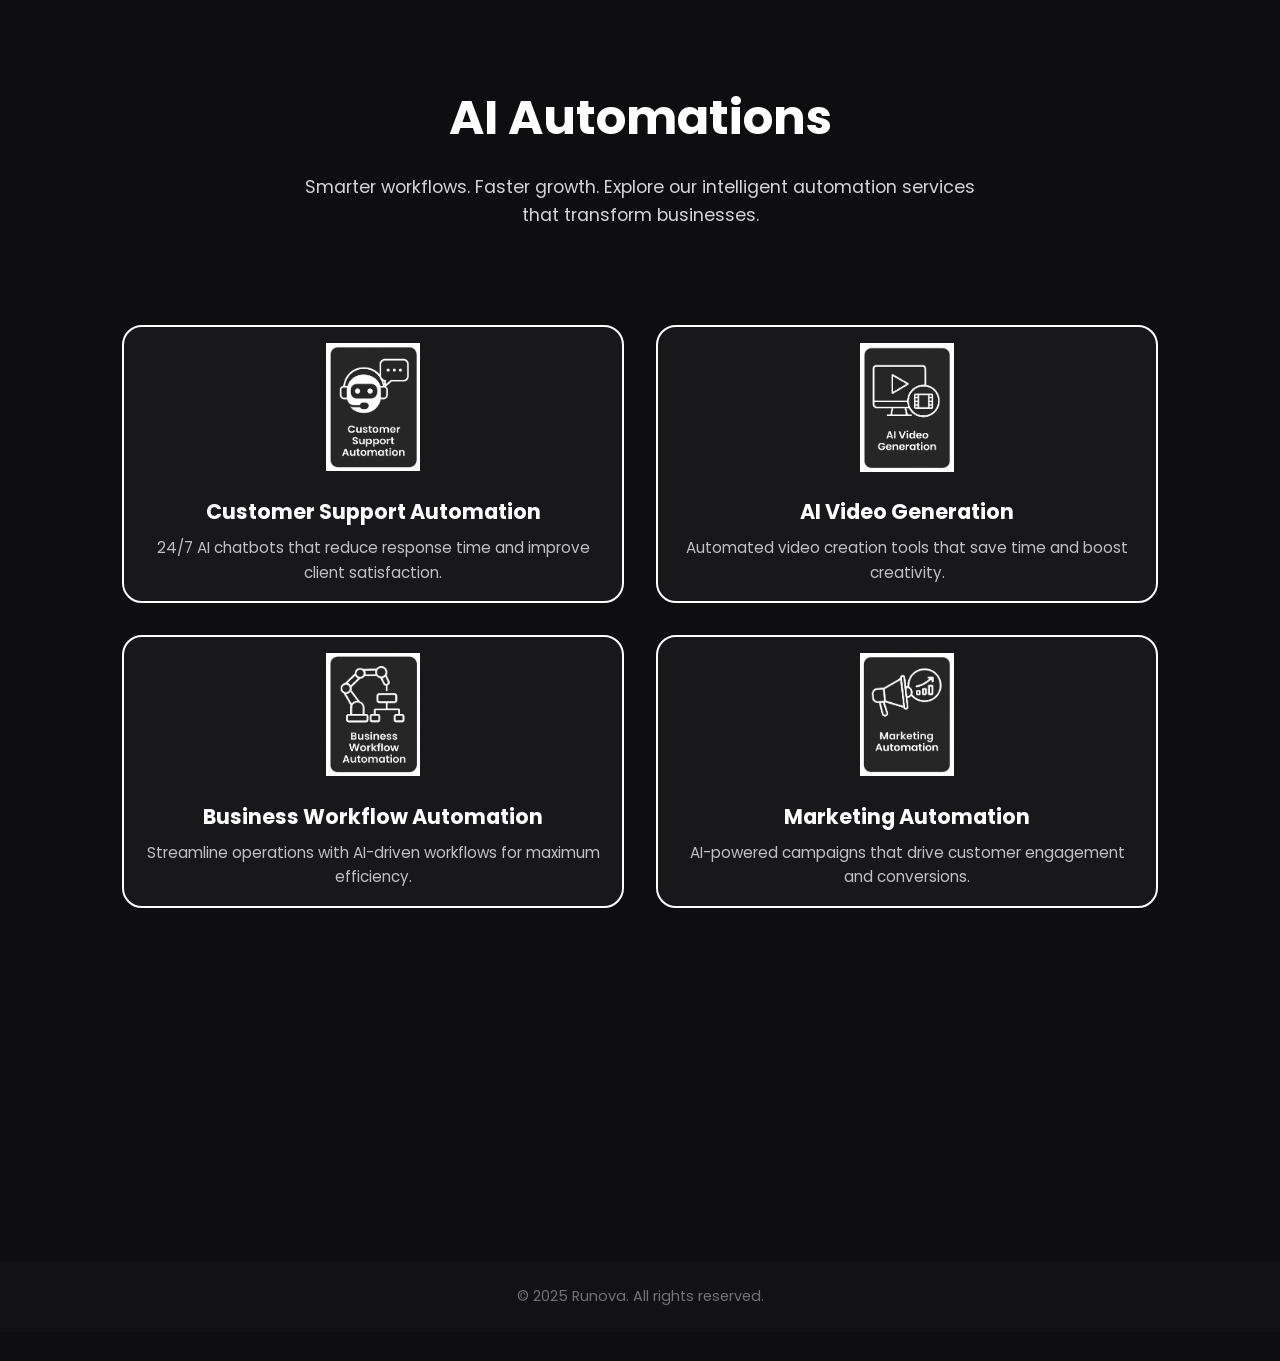
<file: ai-automations.html>
<!DOCTYPE html>
<html lang="en">
<head>
  <meta charset="UTF-8" />
  <meta name="viewport" content="width=device-width, initial-scale=1.0" />
  <title>AI Automations | Runova</title>
  <link rel="stylesheet" href="style.css" />
  <link href="https://fonts.googleapis.com/css2?family=Poppins:wght@300;500;700&display=swap" rel="stylesheet">
  <!-- AOS Animation Library -->
  <link href="https://unpkg.com/aos@2.3.4/dist/aos.css" rel="stylesheet" />
  <style>
    body {
      background-color: #0e0e10;
      color: #ffffff;
      font-family: 'Poppins', sans-serif;
      margin: 0;
      padding: 0;
      text-align: center;
    }

    .service-hero {
      padding: 5rem 2rem 3rem;
    }
    .service-hero h1 {
      font-size: 3rem;
      font-weight: 700;
      margin-bottom: 1rem;
    }
    .service-hero p {
      font-size: 1.1rem;
      color: #d4d4d8;
      max-width: 700px;
      margin: 0 auto;
    }

    .poster-grid {
      display: grid;
      grid-template-columns: 1fr;
      gap: 2rem;
      padding: 3rem 2rem;
      max-width: 1100px;
      margin: 0 auto;
    }

    .poster {
      background-color: #18181b;
      border: 2px solid #ffffff;
      border-radius: 20px;
      padding: 1rem;
      transition: transform 0.4s ease, box-shadow 0.4s ease;
      cursor: pointer;
      overflow: hidden;
    }
    .poster img {
      width: 30%;
      max-width: 250px;
    }

     @media(min-width: 768px) {
       .poster img {
         width: 20%;
         max-width: 200px;
             }
      }


    .poster:hover {
      transform: scale(1.05);
      box-shadow: 0 0 25px rgba(255,255,255,0.6);
    }
    .poster h3 {
      margin-top: 1rem;
      font-size: 1.3rem;
      color: #ffffff;
    }
    .poster p {
      font-size: 0.95rem;
      color: #c0c0c7;
      margin-top: 0.5rem;
    }

    @media(min-width: 768px) {
      .poster-grid {
        grid-template-columns: repeat(2, 1fr);
      }
    }

    /* CTA Section */
    .cta-section {
      padding: 4rem 2rem;
      background-color: #121214;
      margin-top: 3rem;
    }
    .cta-section h2 {
      font-size: 2rem;
      margin-bottom: 1.5rem;
    }
    .cta-btn {
  background-color: #15de5f;   /* WhatsApp green */
  color: #000000;              /* White text */
  padding: 0.9rem 2rem;
  border-radius: 30px;
  font-weight: 600;
  text-decoration: none;
  transition: all 0.3s ease;
  display: inline-block;
  animation: pulse 1.5s infinite; /* nonstop zoom animation */
 }

  /* Zoom in/out animation */
  @keyframes pulse {
   0% { transform: scale(1); }
   50% { transform: scale(1.15); }
  100% { transform: scale(1); }
 }

  .cta-btn:hover {
    background-color: #f6f9f7; /* slightly darker green on hover */
    transform: scale(1.05);
   }

   
  </style>
</head>
<body>

  <!-- Hero Section -->
  <section class="service-hero" data-aos="fade-up">
    <h1>AI Automations</h1>
    <p>Smarter workflows. Faster growth. Explore our intelligent automation services that transform businesses.</p>
  </section>

  <!-- Posters Grid -->
  <section class="poster-grid">
    <div class="poster" data-aos="fade-up">
      <img src="/ai automation posters/custmer support automation poster for ai automation.png" alt="AI Chatbots">
      <h3>Customer Support Automation</h3>
      <p>24/7 AI chatbots that reduce response time and improve client satisfaction.</p>
    </div>

    <div class="poster" data-aos="fade-up">
      <img src="/ai automation posters/ai videos generator poster for ai automations.png" alt="AI Video">
      <h3>AI Video Generation</h3>
      <p>Automated video creation tools that save time and boost creativity.</p>
    </div>

    <div class="poster" data-aos="fade-up">
      <img src="/ai automation posters/business workflow poster for ai automation.png" alt="Workflow Automation">
      <h3>Business Workflow Automation</h3>
      <p>Streamline operations with AI-driven workflows for maximum efficiency.</p>
    </div>

    <div class="poster" data-aos="fade-up">
      <img src="/ai automation posters/marketing automations poster for ai automation.png" alt="Marketing Automation">
      <h3>Marketing Automation</h3>
      <p>AI-powered campaigns that drive customer engagement and conversions.</p>
    </div>
  </section>

  <!-- CTA Section -->
  <section class="cta-section" data-aos="fade-up">
    <h2>Want to Automate Your Business?</h2>
    <a href="https://wa.me/917093586231?text=Hello%20Runova%2C%20I%27m%20interested%20in%20AI%20automation%20services." class="cta-btn" target="_blank">
      Chat with us on WhatsApp
    </a>
  </section>

  <!-- Footer -->
  <footer>
    <p>&copy; 2025 Runova. All rights reserved.</p>
  </footer>

  <!-- AOS Library JS -->
  <script src="https://unpkg.com/aos@2.3.4/dist/aos.js"></script>
  <script>
    AOS.init({ duration: 800, offset: 120 });
  </script>
</body>
</html>
</file>
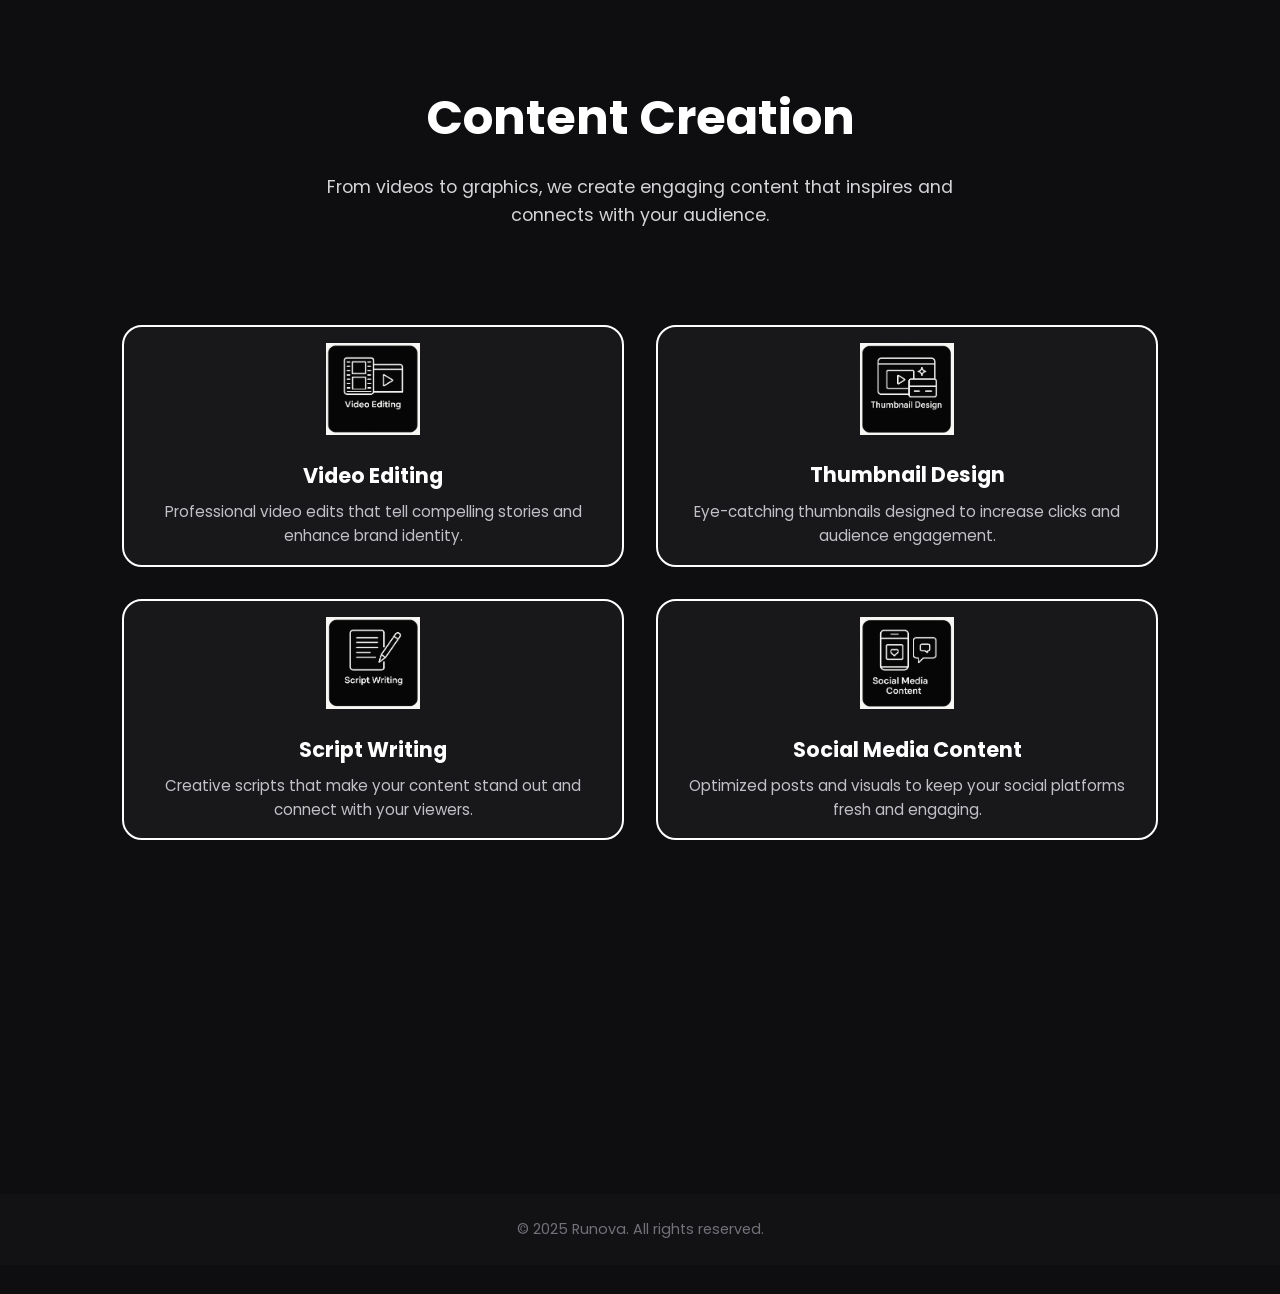
<file: content-creation.html>
<!DOCTYPE html>
<html lang="en">
<head>
  <meta charset="UTF-8" />
  <meta name="viewport" content="width=device-width, initial-scale=1.0" />
  <title>Content Creation | Runova</title>
  <link rel="stylesheet" href="style.css" />
  <link href="https://fonts.googleapis.com/css2?family=Poppins:wght@300;500;700&display=swap" rel="stylesheet">
  <!-- AOS Animation Library -->
  <link href="https://unpkg.com/aos@2.3.4/dist/aos.css" rel="stylesheet" />
  <style>
    body {
      background-color: #0e0e10;
      color: #ffffff;
      font-family: 'Poppins', sans-serif;
      margin: 0;
      padding: 0;
      text-align: center;
    }

    .service-hero {
      padding: 5rem 2rem 3rem;
    }
    .service-hero h1 {
      font-size: 3rem;
      font-weight: 700;
      margin-bottom: 1rem;
    }
    .service-hero p {
      font-size: 1.1rem;
      color: #d4d4d8;
      max-width: 700px;
      margin: 0 auto;
    }

    .poster-grid {
      display: grid;
      grid-template-columns: 1fr;
      gap: 2rem;
      padding: 3rem 2rem;
      max-width: 1100px;
      margin: 0 auto;
    }

    .poster {
      background-color: #18181b;
      border: 2px solid #ffffff;
      border-radius: 20px;
      padding: 1rem;
      transition: transform 0.4s ease, box-shadow 0.4s ease;
      cursor: pointer;
      overflow: hidden;
    }

    .poster img {
      width: 30%;
      max-width: 250px;
     }

     @media(min-width: 768px) {
       .poster img {
         width: 20%;
         max-width: 200px;
             }
      }

    .poster:hover {
      transform: scale(1.05);
      box-shadow: 0 0 25px rgba(255,255,255,0.6);
    }
     
    .poster h3 {
      margin-top: 1rem;
      font-size: 1.3rem;
      color: #ffffff;
    }
    .poster p {
      font-size: 0.95rem;
      color: #c0c0c7;
      margin-top: 0.5rem;
    }

    @media(min-width: 768px) {
      .poster-grid {
        grid-template-columns: repeat(2, 1fr);
      }
    }

    /* CTA Section */
    .cta-section {
      padding: 4rem 2rem;
      background-color: #121214;
      margin-top: 3rem;
    }
    .cta-section h2 {
      font-size: 2rem;
      margin-bottom: 1.5rem;
    }
    .cta-btn {
  background-color: #15de5f;   /* WhatsApp green */
  color: #000000;              /* White text */
  padding: 0.9rem 2rem;
  border-radius: 30px;
  font-weight: 600;
  text-decoration: none;
  transition: all 0.3s ease;
  display: inline-block;
  animation: pulse 1.5s infinite; /* nonstop zoom animation */
 }

  /* Zoom in/out animation */
  @keyframes pulse {
   0% { transform: scale(1); }
   50% { transform: scale(1.15); }
  100% { transform: scale(1); }
 }

  .cta-btn:hover {
    background-color: #f6f9f7; /* slightly darker green on hover */
    transform: scale(1.05);
   }
  </style>
</head>
<body>

  <!-- Hero Section -->
  <section class="service-hero" data-aos="fade-up">
    <h1>Content Creation</h1>
    <p>From videos to graphics, we create engaging content that inspires and connects with your audience.</p>
  </section>

  <!-- Posters Grid -->
  <section class="poster-grid">
    <div class="poster" data-aos="fade-up">
      <img src="/content creation poster/video editing poster in content creation.png" alt="Video Editing">
      <h3>Video Editing</h3>
      <p>Professional video edits that tell compelling stories and enhance brand identity.</p>
    </div>

    <div class="poster" data-aos="fade-up">
      <img src="/content creation poster/thumbnai design poster in content creagtion.png" alt="Thumbnail Design">
      <h3>Thumbnail Design</h3>
      <p>Eye-catching thumbnails designed to increase clicks and audience engagement.</p>
    </div>

    <div class="poster" data-aos="fade-up">
      <img src="/content creation poster/script writing poster in content creations.png" alt="Script Writing">
      <h3>Script Writing</h3>
      <p>Creative scripts that make your content stand out and connect with your viewers.</p>
    </div>

    <div class="poster" data-aos="fade-up">
      <img src="/content creation poster/social media poster in content creation.png" alt="Social Media Content">
      <h3>Social Media Content</h3>
      <p>Optimized posts and visuals to keep your social platforms fresh and engaging.</p>
    </div>
  </section>

  <!-- CTA Section -->
  <section class="cta-section" data-aos="fade-up">
    <h2>Want Engaging Content for Your Brand?</h2>
    <a href="https://wa.me/917093586231?text=Hello%20Runova%2C%20I%27m%20interested%20in%20Content%20Creation%20services." class="cta-btn" target="_blank">
      Chat with us on WhatsApp
    </a>
  </section>

  <!-- Footer -->
  <footer>
    <p>&copy; 2025 Runova. All rights reserved.</p>
  </footer>

  <!-- AOS Library JS -->
  <script src="https://unpkg.com/aos@2.3.4/dist/aos.js"></script>
  <script>
    AOS.init({ duration: 800, offset: 120 });
  </script>
</body>
</html>
</file>
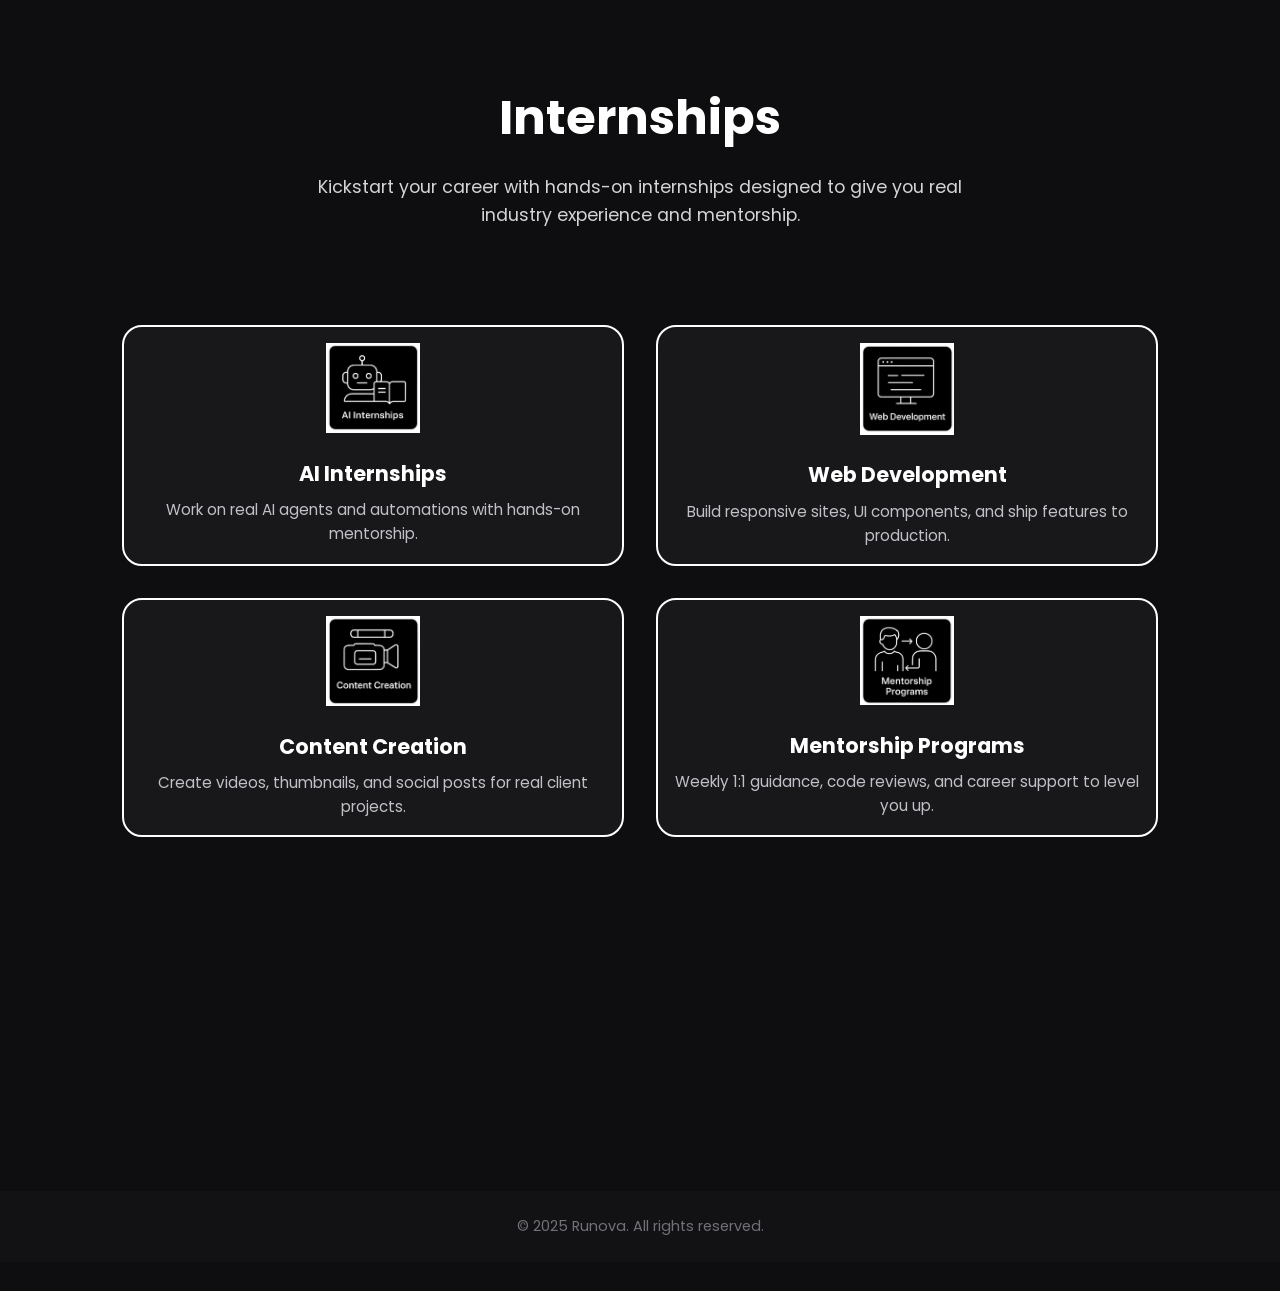
<file: internships.html>
<!DOCTYPE html>
<html lang="en">
<head>
  <meta charset="UTF-8" />
  <meta name="viewport" content="width=device-width, initial-scale=1.0" />
  <title>Internships | Runova</title>
  <link rel="stylesheet" href="style.css" />
  <link href="https://fonts.googleapis.com/css2?family=Poppins:wght@300;500;700&display=swap" rel="stylesheet">
  <!-- AOS Animation Library -->
  <link href="https://unpkg.com/aos@2.3.4/dist/aos.css" rel="stylesheet" />
  <style>
    body {
      background-color: #0e0e10;
      color: #ffffff;
      font-family: 'Poppins', sans-serif;
      margin: 0;
      padding: 0;
      text-align: center;
    }

    .service-hero {
      padding: 5rem 2rem 3rem;
    }
    .service-hero h1 {
      font-size: 3rem;
      font-weight: 700;
      margin-bottom: 1rem;
    }
    .service-hero p {
      font-size: 1.1rem;
      color: #d4d4d8;
      max-width: 700px;
      margin: 0 auto;
    }

    .poster-grid {
      display: grid;
      grid-template-columns: 1fr;
      gap: 2rem;
      padding: 3rem 2rem;
      max-width: 1100px;
      margin: 0 auto;
    }

    .poster {
      background-color: #18181b;
      border: 2px solid #ffffff;
      border-radius: 20px;
      padding: 1rem;
      transition: transform 0.4s ease, box-shadow 0.4s ease;
      cursor: pointer;
      overflow: hidden;
    }
    .poster img {
      width: 30%;
      max-width: 250px;
    }

     @media(min-width: 768px) {
       .poster img {
         width: 20%;
         max-width: 200px;
             }
      }

    .poster:hover {
      transform: scale(1.05);
      box-shadow: 0 0 25px rgba(255,255,255,0.6);
    }
    .poster h3 {
      margin-top: 1rem;
      font-size: 1.3rem;
      color: #ffffff;
    }
    .poster p {
      font-size: 0.95rem;
      color: #c0c0c7;
      margin-top: 0.5rem;
    }


    @media(min-width: 768px) {
      .poster-grid {
        grid-template-columns: repeat(2, 1fr);
      }
    }

    /* CTA Section */
    .cta-section {
      padding: 4rem 2rem;
      background-color: #121214;
      margin-top: 3rem;
    }
    .cta-section h2 {
      font-size: 2rem;
      margin-bottom: 1.5rem;
    }

  .cta-btn {
  background-color: #15de5f;   /* WhatsApp green */
  color: #000000;              /* White text */
  padding: 0.9rem 2rem;
  border-radius: 30px;
  font-weight: 600;
  text-decoration: none;
  transition: all 0.3s ease;
  display: inline-block;
  animation: pulse 1.5s infinite; /* nonstop zoom animation */
 }

  /* Zoom in/out animation */
  @keyframes pulse {
   0% { transform: scale(1); }
   50% { transform: scale(1.15); }
  100% { transform: scale(1); }
 }

  .cta-btn:hover {
    background-color: #f6f9f7; /* slightly darker green on hover */
    transform: scale(1.05);
   }

  </style>
</head>
<body>

  <!-- Hero Section -->
  <section class="service-hero" data-aos="fade-up">
    <h1>Internships</h1>
    <p>Kickstart your career with hands-on internships designed to give you real industry experience and mentorship.</p>
  </section>

  <!-- Posters Grid -->
  <section class="poster-grid">
  <div class="poster" data-aos="fade-up">
    <img src="/internships posters/ai internships poster in internships.jpg" alt="AI Internships">
    <h3>AI Internships</h3>
    <p>Work on real AI agents and automations with hands-on mentorship.</p>
  </div>

  <div class="poster" data-aos="fade-up">
    <img src="/internships posters/web development poster in internship.jpg" alt="Web Development Internships">
    <h3>Web Development</h3>
    <p>Build responsive sites, UI components, and ship features to production.</p>
  </div>

  <div class="poster" data-aos="fade-up">
    <img src="/internships posters/content creation poster in internships.jpg" alt="Content Creation Internships">
    <h3>Content Creation</h3>
    <p>Create videos, thumbnails, and social posts for real client projects.</p>
  </div>

  <div class="poster" data-aos="fade-up">
    <img src="/internships posters/mentornship poster in internship.jpg" alt="Mentorship Programs">
    <h3>Mentorship Programs</h3>
    <p>Weekly 1:1 guidance, code reviews, and career support to level you up.</p>
  </div>
</section>


  <!-- CTA Section -->
  <section class="cta-section" data-aos="fade-up">
    <h2>Want to Start Your Career with Us?</h2>
    <a href="https://wa.me/917093586231?text=Hello%20Runova%2C%20I%27m%20interested%20in%20Internship%20opportunities." class="cta-btn" target="_blank">
      Chat with us on WhatsApp
    </a>
  </section>

  <!-- Footer -->
  <footer>
    <p>&copy; 2025 Runova. All rights reserved.</p>
  </footer>

  <!-- AOS Library JS -->
  <script src="https://unpkg.com/aos@2.3.4/dist/aos.js"></script>
  <script>
    AOS.init({ duration: 800, offset: 120 });
  </script>
</body>
</html>
</file>
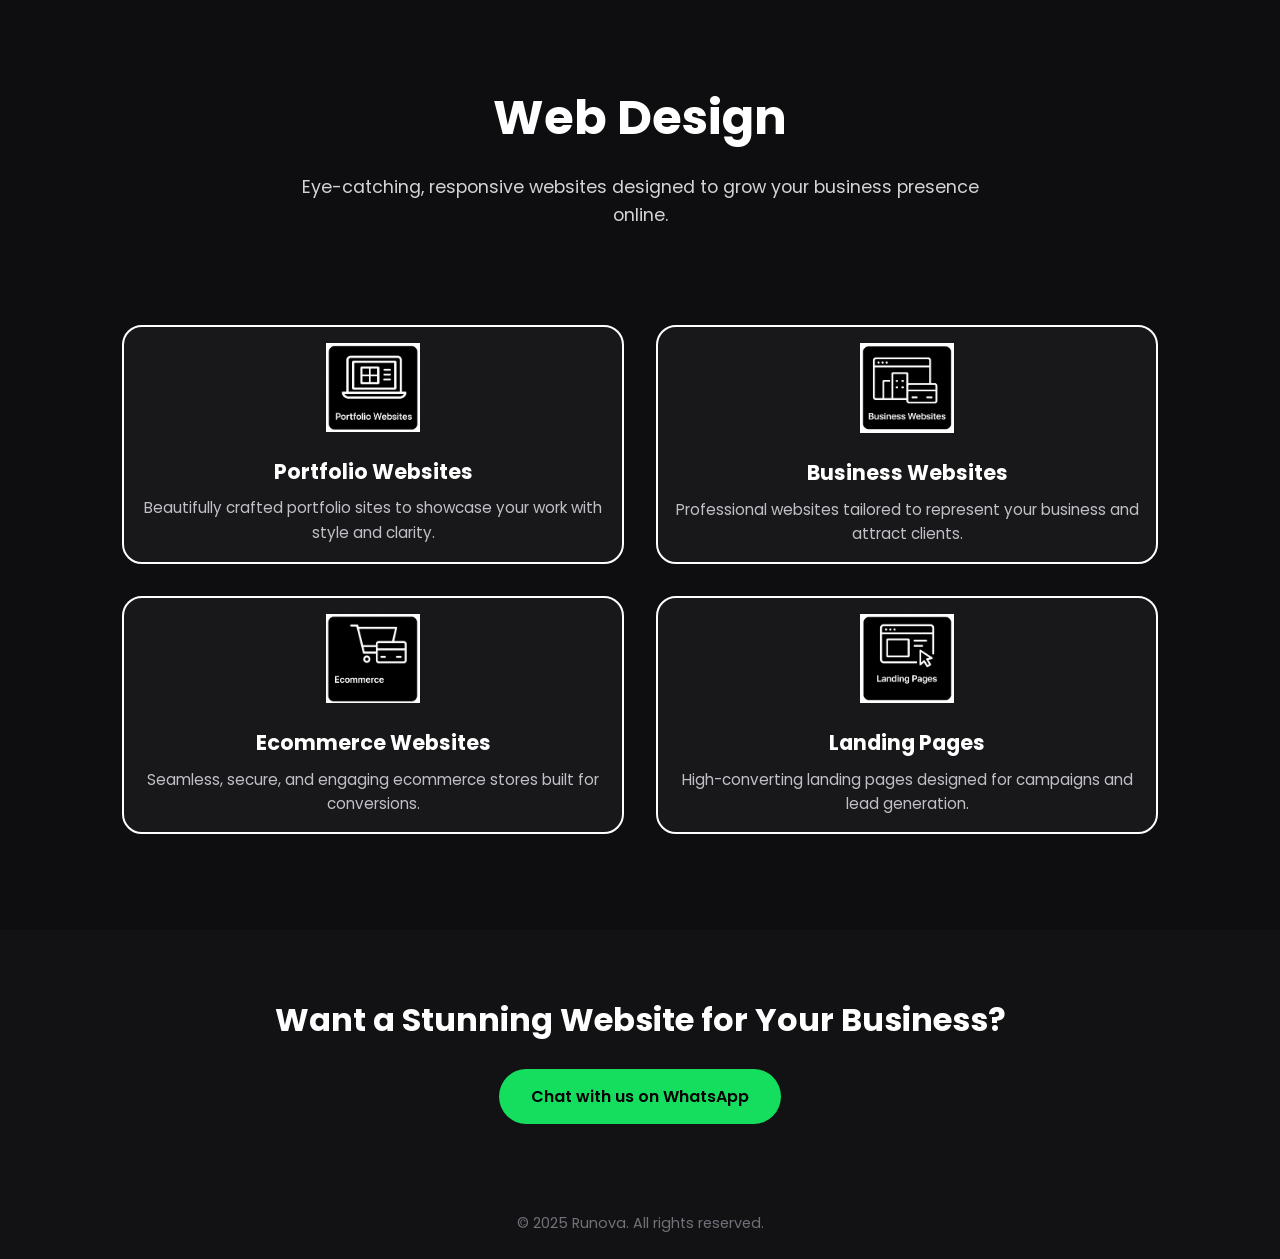
<file: web-design.html>
<!DOCTYPE html>
<html lang="en">
<head>
  <meta charset="UTF-8" />
  <meta name="viewport" content="width=device-width, initial-scale=1.0" />
  <title>Web Design | Runova</title>
  <link rel="stylesheet" href="style.css" />
  <link href="https://fonts.googleapis.com/css2?family=Poppins:wght@300;500;700&display=swap" rel="stylesheet">
  <!-- AOS Animation Library -->
  <link href="https://unpkg.com/aos@2.3.4/dist/aos.css" rel="stylesheet" />
  <style>
    body {
      background-color: #0e0e10;
      color: #ffffff;
      font-family: 'Poppins', sans-serif;
      margin: 0;
      padding: 0;
      text-align: center;
    }

    .service-hero {
      padding: 5rem 2rem 3rem;
    }
    .service-hero h1 {
      font-size: 3rem;
      font-weight: 700;
      margin-bottom: 1rem;
    }
    .service-hero p {
      font-size: 1.1rem;
      color: #d4d4d8;
      max-width: 700px;
      margin: 0 auto;
    }

    .poster-grid {
      display: grid;
      grid-template-columns: 1fr;
      gap: 2rem;
      padding: 3rem 2rem;
      max-width: 1100px;
      margin: 0 auto;
    }

    .poster {
      background-color: #18181b;
      border: 2px solid #ffffff;
      border-radius: 20px;
      padding: 1rem;
      transition: transform 0.4s ease, box-shadow 0.4s ease;
      cursor: pointer;
      overflow: hidden;
    }

    .poster img {
      width: 30%;
      max-width: 250px;
    }

     @media(min-width: 768px) {
       .poster img {
         width: 20%;
         max-width: 200px;
             }
      }

    .poster:hover {
      transform: scale(1.05);
      box-shadow: 0 0 25px rgba(255,255,255,0.6);
    }
    .poster h3 {
      margin-top: 1rem;
      font-size: 1.3rem;
      color: #ffffff;
    }
    .poster p {
      font-size: 0.95rem;
      color: #c0c0c7;
      margin-top: 0.5rem;
    }

    @media(min-width: 768px) {
      .poster-grid {
        grid-template-columns: repeat(2, 1fr);
      }
    }

    /* CTA Section */
    .cta-section {
      padding: 4rem 2rem;
      background-color: #121214;
      margin-top: 3rem;
    }
    .cta-section h2 {
      font-size: 2rem;
      margin-bottom: 1.5rem;
    }
    .cta-btn {
  background-color: #15de5f;   /* WhatsApp green */
  color: #000000;              /* White text */
  padding: 0.9rem 2rem;
  border-radius: 30px;
  font-weight: 600;
  text-decoration: none;
  transition: all 0.3s ease;
  display: inline-block;
  animation: pulse 1.5s infinite; /* nonstop zoom animation */
 }

  /* Zoom in/out animation */
  @keyframes pulse {
   0% { transform: scale(1); }
   50% { transform: scale(1.15); }
  100% { transform: scale(1); }
 }

  .cta-btn:hover {
    background-color: #f6f9f7; /* slightly darker green on hover */
    transform: scale(1.05);
   }
  </style>
</head>
<body>

  <!-- Hero Section -->
  <section class="service-hero" data-aos="fade-up">
    <h1>Web Design</h1>
    <p>Eye-catching, responsive websites designed to grow your business presence online.</p>
  </section>

  <!-- Posters Grid -->
  <section class="poster-grid">
    <div class="poster" data-aos="fade-up">
      <img src="/web design posters/portfolio web poster in web.png" alt="Portfolio Websites">
      <h3>Portfolio Websites</h3>
       <p>Beautifully crafted portfolio sites to showcase your work with style and clarity.</p>
    </div>

    <div class="poster" data-aos="fade-up">
      <img src="/web design posters/business web poster in web.png" alt="Business Websites">
      <h3>Business Websites</h3>
       <p>Professional websites tailored to represent your business and attract clients.</p>
    </div>

    <div class="poster" data-aos="fade-up">
      <img src="/web design posters/ecommers web poster in web.png" alt="Ecommerce Websites">
      <h3>Ecommerce Websites</h3>
       <p>Seamless, secure, and engaging ecommerce stores built for conversions.</p>
    </div>

    <div class="poster" data-aos="fade-up">
      <img src="/web design posters/landing pages poster in web.png" alt="Landing Pages">
      <h3>Landing Pages</h3>
      <p>High-converting landing pages designed for campaigns and lead generation.</p>
    </div>
  </section>

  <!-- CTA Section -->
  <section class="cta-section" data-aos="fade-up">
    <h2>Want a Stunning Website for Your Business?</h2>
    <a href="https://wa.me/917093586231?text=Hello%20Runova%2C%20I%27m%20interested%20in%20Web%20Design%20services." class="cta-btn" target="_blank">
      Chat with us on WhatsApp
    </a>
  </section>

  <!-- Footer -->
  <footer>
    <p>&copy; 2025 Runova. All rights reserved.</p>
  </footer>

  <!-- AOS Library JS -->
  <script src="https://unpkg.com/aos@2.3.4/dist/aos.js"></script>
  <script>
    AOS.init({ duration: 800, offset: 120 });
  </script>
</body>
</html>
</file>
<file: style.css>
/* Reset & Global Styles */
* {
  margin: 0;
  padding: 0;
  box-sizing: border-box;
}

body {
  font-family: 'Poppins', sans-serif;
  background-color: #0e0e10;
  color: #e4e4e7;
  line-height: 1.6;
  overflow-x: hidden;
}

/* Navbar */
.navbar {
  display: flex;
  justify-content: space-between;
  align-items: center;
  padding: 1.2rem 2rem;
  background-color: #121214;
  border-bottom: 1px solid rgba(255, 255, 255, 0.05);
  position: sticky;
  top: 0;
  z-index: 1000;
}

.logo {
  font-size: 1.6rem;
  font-weight:600;
  color: #ffffff;
}

.nav-links {
  list-style: none;
  display: flex;
  gap: 2rem;
}

.nav-links a {
  text-decoration: none;
  color: #d4d4d8;
  font-weight: 500;
  transition: color 0.3s ease;
}

.nav-links a:hover {
  color: #ffffff;
}

/* Mobile Nav */
@media (max-width: 768px) {
  .nav-links {
    flex-direction: column;
    gap: 1rem;
    background-color: #1a1a1d;
    position: absolute;
    top: 64px;
    right: 0;
    padding: 1rem 2rem;
    display: none;
  }

  .navbar.active .nav-links {
    display: flex;
  }

  .menu-toggle {
    display: block;
    cursor: pointer;
    font-size: 1.5rem;
    color: #ffffff;
  }
}

.menu-toggle {
  display: none;
}

/* Hero Section */
.hero {
  display: flex;
  flex-direction: column-reverse; /* Mobile: image below heading */
  align-items: center;
  text-align: center;
  padding: 2rem 1rem;
  background: radial-gradient(circle at top left, #18181b, #0e0e10);
  min-height: 70vh; /* Better for full height */
  gap: 1rem;
}


/* Add this media query to align side-by-side on bigger screens */
.hero-3d img {
  width: 400px;
  max-width: 100%;
  filter: drop-shadow(0 10px 15px rgb(246, 238, 241));
  animation: float 4s ease-in-out infinite;
}

@keyframes float {
  0%, 100% {
    transform: translateY(0);
  }
  50% {
    transform: translateY(-12px);
  }
}

@media (min-width: 768px) {
  .hero {
    flex-direction: row;
    justify-content: space-between;
    text-align: left;
    padding: 4rem;
    gap: 2rem;
  }

  .hero-content, .hero-3d {
    flex: 1;
  }

  .hero-3d {
    display: flex;
    justify-content: center;
  }
}

@media (max-width: 480px) {
  .hero-3d img {
    width: 100%;
    height: auto;
  }
}




.hero h1 {
  font-size: 2.5rem;
  font-weight: 600;
  margin-bottom: 1rem;
  color: #ffffff;
}

.hero h1 span {
  color: #f4f4f5;
  font-weight: 700;
}

.hero p {
  font-size: 1.1rem;
  color: #a1a1aa;
  max-width: 600px;
  margin-bottom: 2rem;
}

.cta-button {
  padding: 0.8rem 1.6rem;
  background-color: #ffffff;
  color: #0e0e10;
  border-radius: 2rem;
  font-weight: 600;
  text-decoration: none;
  transition: background-color 0.3s ease;
}

.cta-button:hover {
  background-color: #e4e4e7;
}

/* 3D Placeholder */




/* Footer */
footer {
  background-color: #121214;
  text-align: center;
  padding: 1.5rem 0;
  font-size: 0.9rem;
  color: #71717a;
}
/* Mobile Nav Toggle */
.menu-toggle {
  display: none;
}

@media (max-width: 768px) {
  .menu-toggle {
    display: block;
  }

  .nav-links {
    display: none;
    flex-direction: column;
    position: absolute;
    right: 0;
    top: 64px;
    background-color: #1a1a1d;
    padding: 1rem 2rem;
    border-radius: 0 0 0 10px;
    box-shadow: -2px 2px 12px rgba(0, 0, 0, 0.4);
    z-index: 999;
  }

  .nav-links.active {
    display: flex;
  }
}
/* Services Section */
.services {
  padding: 4rem 2rem;
  background-color: #0e0e10;
  color: #e4e4e7;
  text-align: center;
}

.section-title {
  font-size: 2.5rem;
  font-weight: 600;
  margin-bottom: 3rem;
  color: #ffffff;
}

.service-grid {
  display: grid;
  grid-template-columns: 1fr;
  gap: 2rem;
}

.service-card {
  background: linear-gradient(to bottom right, #18181b, #121214);
  padding: 2rem;
  border-radius: 1.5rem;
  box-shadow: 0 6px 20px rgba(0, 0, 0, 0.3);
  transition: transform 0.4s ease, box-shadow 0.4s ease;
}

.service-card h2 {
  font-size: 1.5rem;
  margin-bottom: 1rem;
  color: #ffffff;
}

.service-card p {
  font-size: 1rem;
  color: #c0c0c7;
}

/* Hover Effect */
.service-card:hover {
  transform: translateY(-10px);
  box-shadow: 0 10px 25px rgba(0, 0, 0, 0.5);
}

/* Grid for Tablets and Up */
@media (min-width: 768px) {
  .service-grid {
    grid-template-columns: repeat(2, 1fr);
  }
}

/* Grid for Large Screens */
@media (min-width: 1024px) {
  .service-grid {
    grid-template-columns: repeat(4, 1fr);
  }
}

/* --- Services Section --- */
.services {
  padding: 4rem 2rem;
  background-color: #0e0e10;
  color: #e4e4e7;
  text-align: center;
}

.section-title {
  font-size: 2.5rem;
  font-weight: 600;
  margin-bottom: 3rem;
  color: #ffffff;
}

.service-grid {
  display: grid;
  grid-template-columns: 1fr;
  gap: 2rem;
}

.service-card {
  position: relative;
  background-size: cover;
  background-position: center;
  border-radius: 1.5rem;
  padding: 2rem;
  color: #fff;
  transform: scale(0.97);
  transition: transform 0.4s ease, box-shadow 0.4s ease;
  box-shadow: 0 6px 18px rgba(14, 13, 13, 0.4);
  cursor: pointer;
}

/* Zoom-in on hover */
.service-card:hover {
  transform: scale(1.05);
  box-shadow: 0 10px 30px rgba(30, 28, 28, 0.6);
}

.service-card h2 {
  font-size: 1.6rem;
  margin-bottom: 0.8rem;
  text-shadow: 1px 1px 3px rgba(0,0,0,0.6);
}

.service-card p {
  font-size: 1rem;
  text-shadow: 1px 1px 2px rgba(0,0,0,0.5);
  margin-bottom: 1rem;
}

/* Hover Effect: Enlarge Card */
.service-card:hover {
  transform: scale(1.05);
  box-shadow: 0 12px 40px rgba(246, 243, 243, 0.7);
}

/* Explore Button */
.explore-btn {
  background-color: rgba(240, 234, 234, 0.72);
  color: #060505;
  border: 1px solid #0c0b0bef;
  padding: 0.5rem 1.2rem;
  border-radius: 20px;
  font-size: 0.9rem;
  cursor: pointer;
  transition: all 0.3s ease;
  backdrop-filter: blur(4px);
}

.explore-btn:hover {
  background-color: rgb(254, 252, 252);
  transform: scale(0.97);
}

/* Hidden Detail Section */
.service-details {
  margin-top: 1rem;
  display: none;
  font-size: 0.95rem;
  color: #d4d4d8;
  background-color: rgba(0, 0, 0, 0.6);
  padding: 1rem;
  border-radius: 12px;
  transition: all 0.3s ease;
}

/* Responsive Grid */
@media (min-width: 768px) {
  .service-grid {
    grid-template-columns: repeat(2, 1fr);
  }
}

@media (min-width: 1024px) {
  .service-grid {
    grid-template-columns: repeat(4, 1fr);
  }
}

/* --- Contact Section --- */
.contact {
  padding: 4rem 2rem;
  background-color: #0e0e10;
  color: #e4e4e7;
  text-align: center;
}

.section-title {
  font-size: 2.5rem;
  font-weight: 600;
  margin-bottom: 1rem;
  color: #ffffff;
}

.contact-subtitle {
  font-size: 1.1rem;
  color: #a1a1aa;
  margin-bottom: 2rem;
}

.contact-form {
  max-width: 600px;
  margin: 0 auto;
  display: flex;
  flex-direction: column;
  gap: 1.2rem;
}

.contact-form input,
.contact-form textarea {
  padding: 1rem;
  background-color: #18181b;
  border: 1px solid #2a2a2d;
  border-radius: 12px;
  color: #ffffff;
  font-size: 1rem;
  outline: none;
  transition: border 0.3s ease;
}

.contact-form input:focus,
.contact-form textarea:focus {
  border-color: #6366f1;
}

.contact-form button {
  background-color: #ffffff;
  color: #0e0e10;
  border: none;
  padding: 0.9rem 1.5rem;
  font-size: 1rem;
  border-radius: 25px;
  font-weight: 600;
  cursor: pointer;
  transition: background 0.3s ease;
}

.contact-form button:hover {
  background-color: #e4e4e7;
}



@media (max-width: 768px) {
  .nav-links {
    flex-direction: column;
    position: absolute;
    top: 60px;
    right: 20px;
    background-color: #0e0e10;
    padding: 1rem;
    border-radius: 10px;
    display: none;
  }

  .nav-links.active {
    display: flex;
  }

  .menu-toggle {
    display: block;
    font-size: 1.8rem;
    cursor: pointer;
  }

  nav {
    position: relative;
  }
}
.services-grid {
  display: flex;
  flex-wrap: wrap;
  gap: 2rem;
  justify-content: center;
}

@media (min-width: 769px) {
  .service-box:hover {
    transform: scale(1.05);
    transition: transform 0.4s ease;
  }
}

html {
  font-size: 16px;
}

@media (max-width: 480px) {
  .hero-content h1 {
    font-size: 1.8rem;
  }

  .hero-3d img {
    width: 100%;
    height: auto;
  }

  .contact-form {
    padding: 1rem;
  }
}
/* White glow blink on scroll for service cards */
@keyframes glowFade {
  0% {
    box-shadow: 0 0 12px 3px rgb(255, 253, 253);
  }
  100% {
    box-shadow: none;
  }
}

.service-card.aos-animate {
  animation: glowFade 0.8s ease-out;
}
.logo-img {
  height: 48px;
  width: auto;
  vertical-align: middle;
}
</file>
